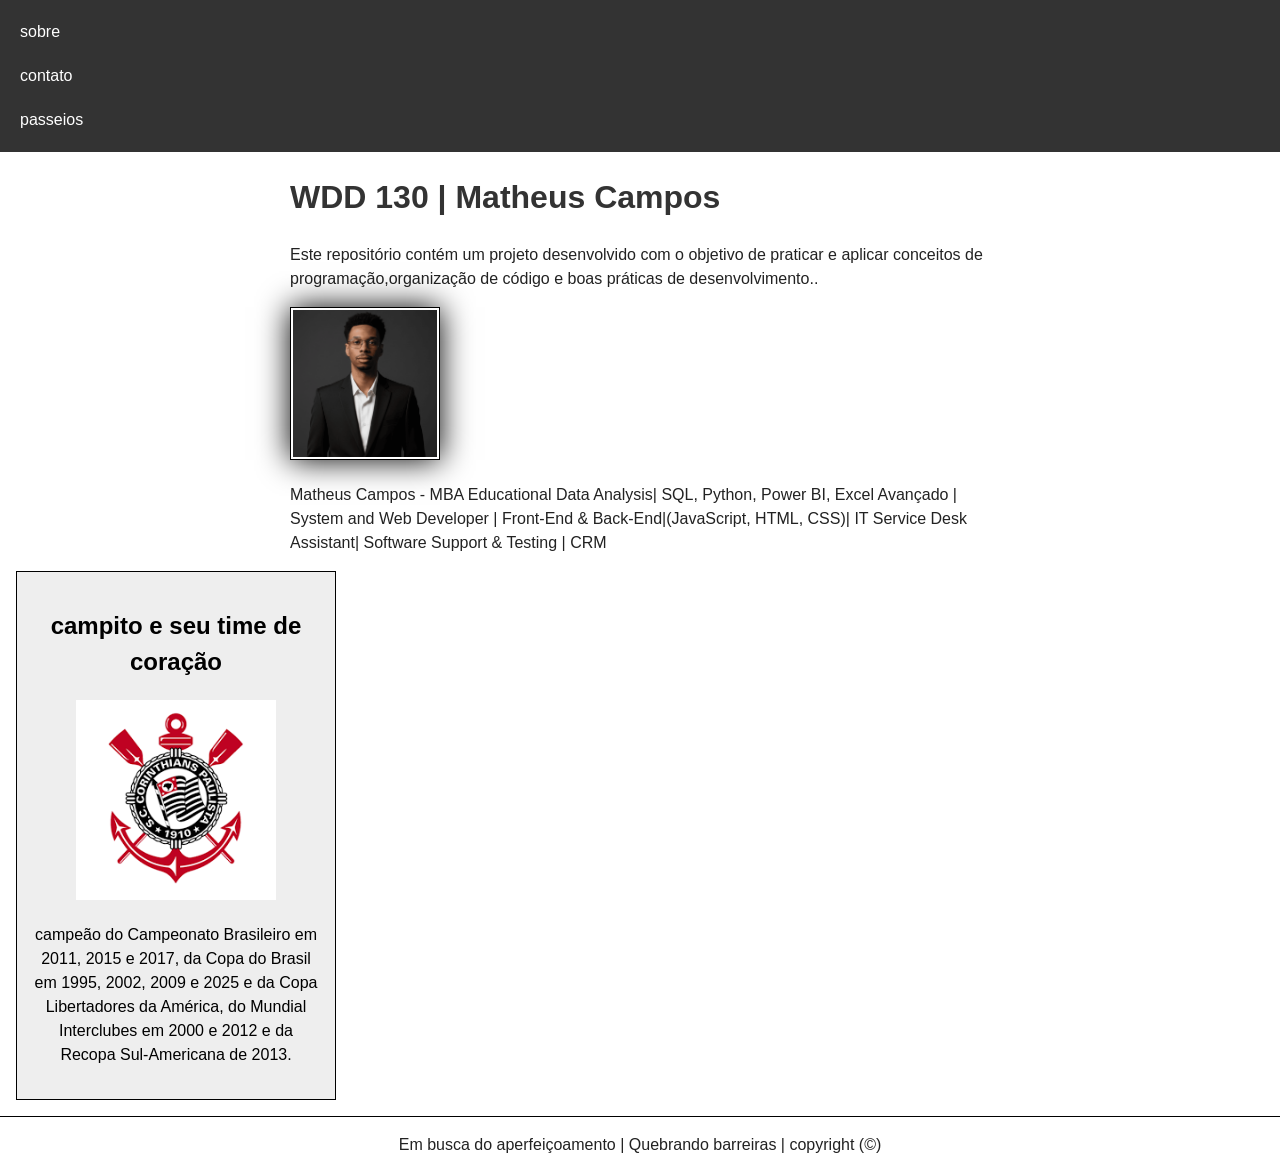
<file: index.html>
<!DOCTYPE html>
<html lang="pt-br">

<head>
    <meta charset="UTF-8">
    <meta name="viewport" content="width=device-width, initial-scale=1.0">
    <title>WDD 130 | Matheus Campos</title>
    <meta name="author" content="Matheus Campos">
    <meta name="description"
        content="Portfólio de Matheus Campos com projetos e estudos da BYU. Desenvolvimento contínuo, aprendizado prático e evolução constante na área de tecnologia.!!">
    <link rel="stylesheet" href="estilos/estilos.css">
</head>

<body>
    <header>
        <nav>

            <a href="sobre.html">sobre</a>
            <a href="contato.html">contato</a>
            <a href="passeios.html">passeios</a>

        </nav>

    </header>
    <main>
        <h1>WDD 130 | Matheus Campos</h1>
        <p>Este repositório contém um projeto desenvolvido com o objetivo de praticar e aplicar conceitos de
            programação,organização de código e boas práticas de desenvolvimento..</p>

        <img src="imagens/campitoperfil.png" alt="Foto de Campitoo" width="200">

        <p>Matheus Campos - MBA
            Educational Data Analysis| SQL, Python, Power BI, Excel Avançado |
            System and Web Developer | Front-End & Back-End|(JavaScript, HTML, CSS)|
            IT Service Desk Assistant| Software Support & Testing | CRM</p>

    </main>
    <aside>
        <h2>campito e seu time de coração</h2>
        <img src="imagens/corinthians.png" alt="Foto de Campitoo" width="200">
        <p>campeão do Campeonato Brasileiro em 2011, 2015 e 2017, da Copa do Brasil em 1995, 2002, 2009 e 2025 e da Copa
            Libertadores da América, do Mundial Interclubes em 2000 e 2012 e da Recopa Sul-Americana de 2013.</p>
    </aside>
    <footer>
        <p>Em busca do aperfeiçoamento | Quebrando barreiras | copyright (©)</p>
    </footer>

</body>

</html>
</file>
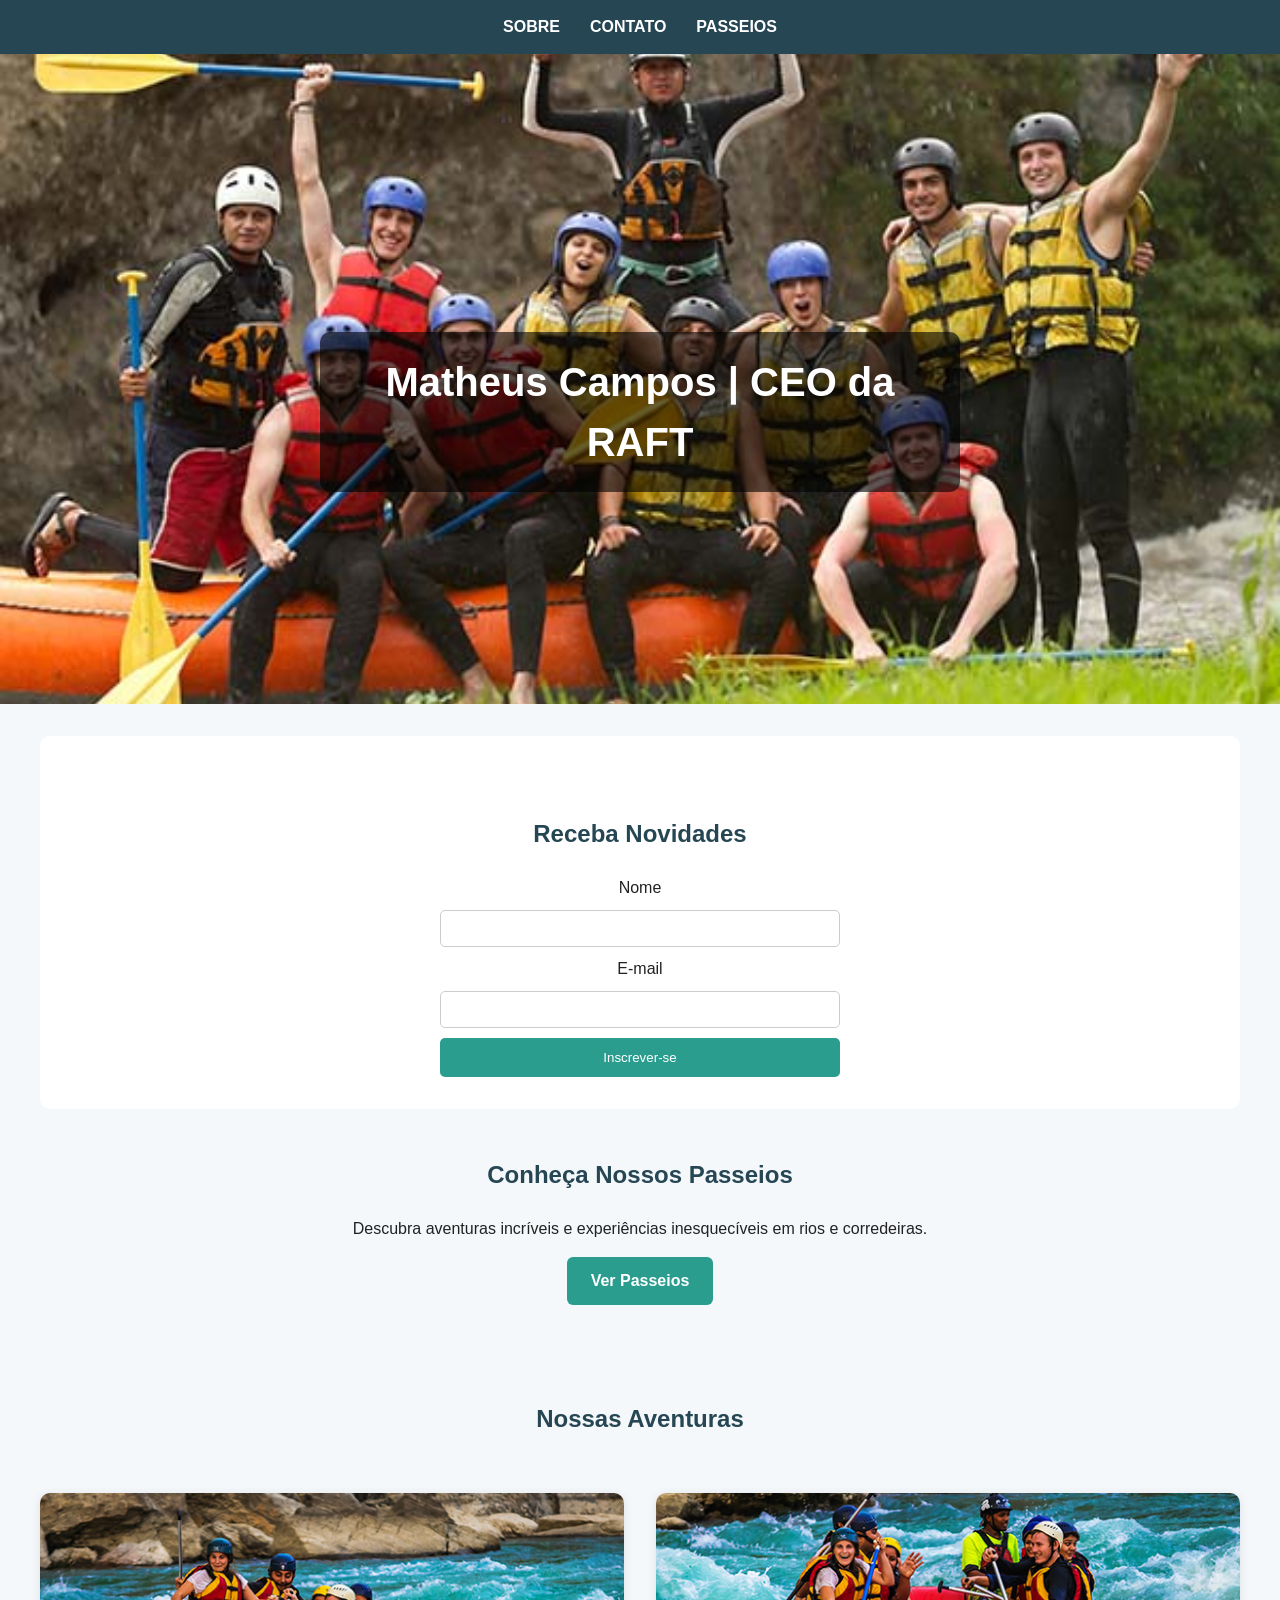
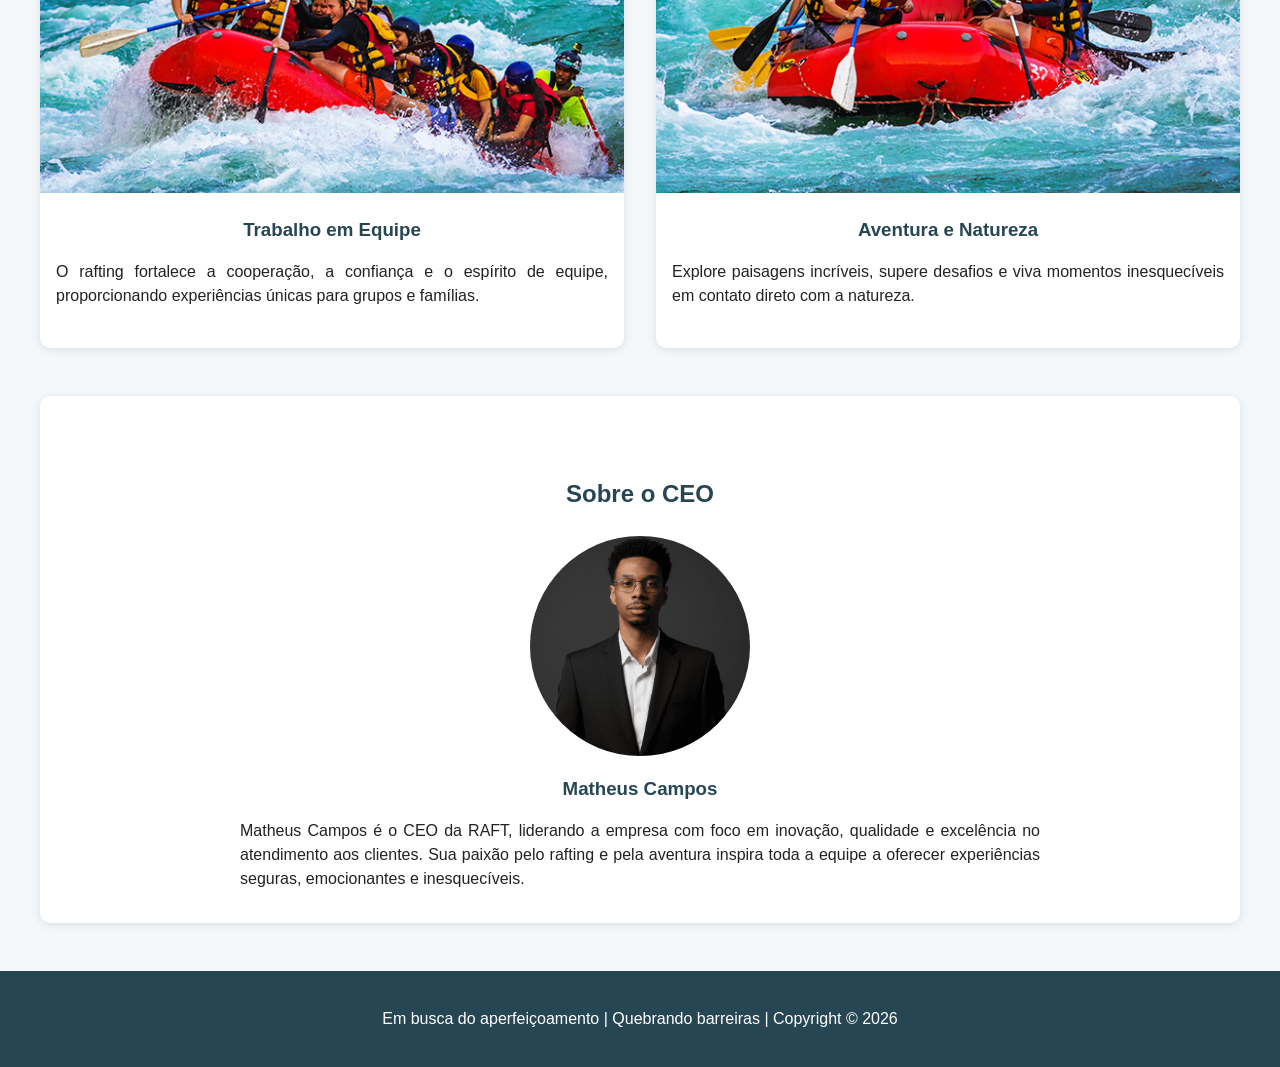
<file: wwr/index.html>
<!DOCTYPE html>
<html lang="pt-br">

<head>
    <meta charset="UTF-8">
    <meta name="viewport" content="width=device-width, initial-scale=1.0">
    <title>WDD 130 | Matheus Campos</title>
    <meta name="author" content="Matheus Campos">
    <meta name="description"
        content="Portfólio de Matheus Campos com projetos e estudos da BYU. Desenvolvimento contínuo, aprendizado prático e evolução constante na área de tecnologia.!!">
    <link rel="stylesheet" href="estilos/estilos.css">
</head>

<body>

    <header>
        <nav> <a href="sobre.html">Sobre</a> <a href="contato.html">Contato</a> <a href="passeios.html">Passeios</a>
        </nav>
    </header>
    <section class="hero"> <img src="imagens/rafting59_600.jpg" alt="Equipe praticando rafting">
        <h1>Matheus Campos | CEO da RAFT</h1>
    </section>
    <main>
        <section class="newsletter">
            <h2>Receba Novidades</h2>
            <form> <label for="nome">Nome</label> <input type="text" id="nome" name="nome" required> <label
                    for="email">E-mail</label> <input type="email" id="email" name="email" required> <button
                    type="submit">Inscrever-se</button> </form>
        </section>
        <section class="cta">
            <h2>Conheça Nossos Passeios</h2>
            <p> Descubra aventuras incríveis e experiências inesquecíveis em rios e corredeiras. </p> <a
                href="passeios.html">Ver Passeios</a>
        </section>

        <section class="grid-home">
            <h2>Nossas Aventuras</h2>
            <article> <img src="imagens/rafting18_600.jpg" alt="Equipe praticando rafting">
                <h3>Trabalho em Equipe</h3>
                <p> O rafting fortalece a cooperação, a confiança e o espírito de equipe, proporcionando experiências
                    únicas
                    para grupos e famílias. </p>
            </article>
            <article> <img src="imagens/rafting17_600.jpg" alt="Aventura em corredeiras">
                <h3>Aventura e Natureza</h3>
                <p> Explore paisagens incríveis, supere desafios e viva momentos inesquecíveis em contato direto com a
                    natureza. </p>
            </article>
        </section>
        <section class="biografia">
            <h2>Sobre o CEO</h2> <img src="imagens/campitoperfil.png" alt="Foto de Matheus Campos">
            <h3>Matheus Campos</h3>
            <p> Matheus Campos é o CEO da RAFT, liderando a empresa com foco em inovação, qualidade e excelência no
                atendimento aos clientes. Sua paixão pelo rafting e pela aventura inspira toda a equipe a oferecer
                experiências seguras, emocionantes e inesquecíveis. </p>
        </section>
    </main>
    <footer>
        <p> Em busca do aperfeiçoamento | Quebrando barreiras | Copyright © 2026 </p>
    </footer>
</body>

</html>
</file>
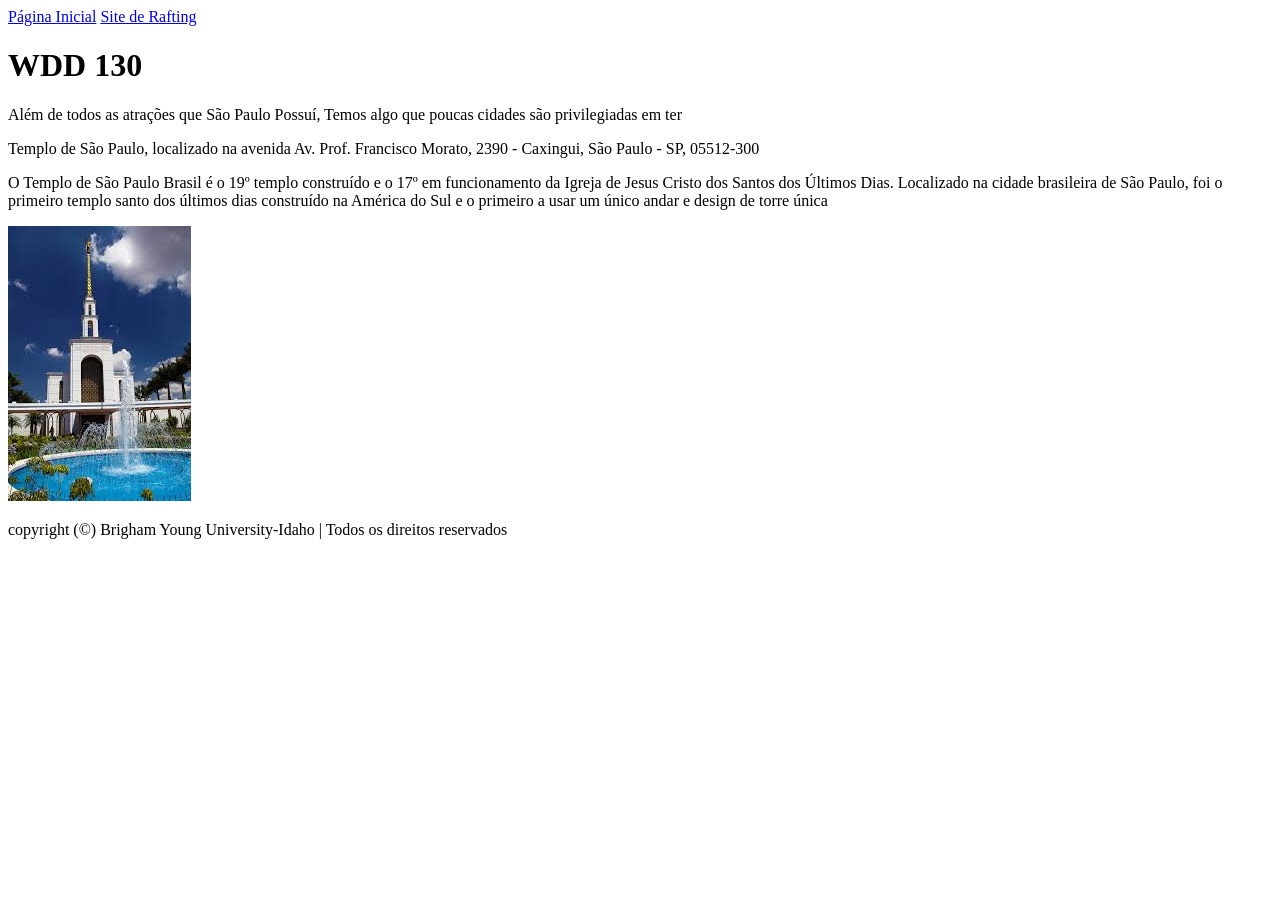
<file: semana01/cidade-favorita.html>
<!DOCTYPE html>
<html lang="pt-br">

<head>
    <meta charset="UTF-8">
    <meta name="viewport" content="width=device-width, initial-scale=1.0">
    <title>WDD 130 | Matheus Campos</title>
</head>

<body>
    <header>
        <nav>

            <a href="#">Página Inicial</a>
            <a href="wwr/">Site de Rafting</a>

        </nav>

    </header>
    <main>
        <h1>WDD 130</h1>

        <p>Além de todos as atrações que São Paulo Possuí, Temos algo que poucas cidades são privilegiadas em ter</p>

        <p>Templo de São Paulo, localizado na avenida Av. Prof. Francisco Morato, 2390 - Caxingui, São Paulo - SP,
            05512-300
        </p>

        <p>O Templo de São Paulo Brasil é o 19º templo construído e o 17º em funcionamento da Igreja de Jesus Cristo dos
            Santos dos
            Últimos Dias. Localizado na cidade brasileira de São Paulo, foi o primeiro templo santo dos últimos dias
            construído na
            América do Sul e o primeiro a usar um único andar e design de torre única</p>

        <img src="imagens/perfil.jpg" alt="Templo de São Paulo">
    </main>
    <footer>
        <p>copyright (©) Brigham Young University-Idaho | Todos os direitos reservados</p>
    </footer>
</body>

</html>
</file>
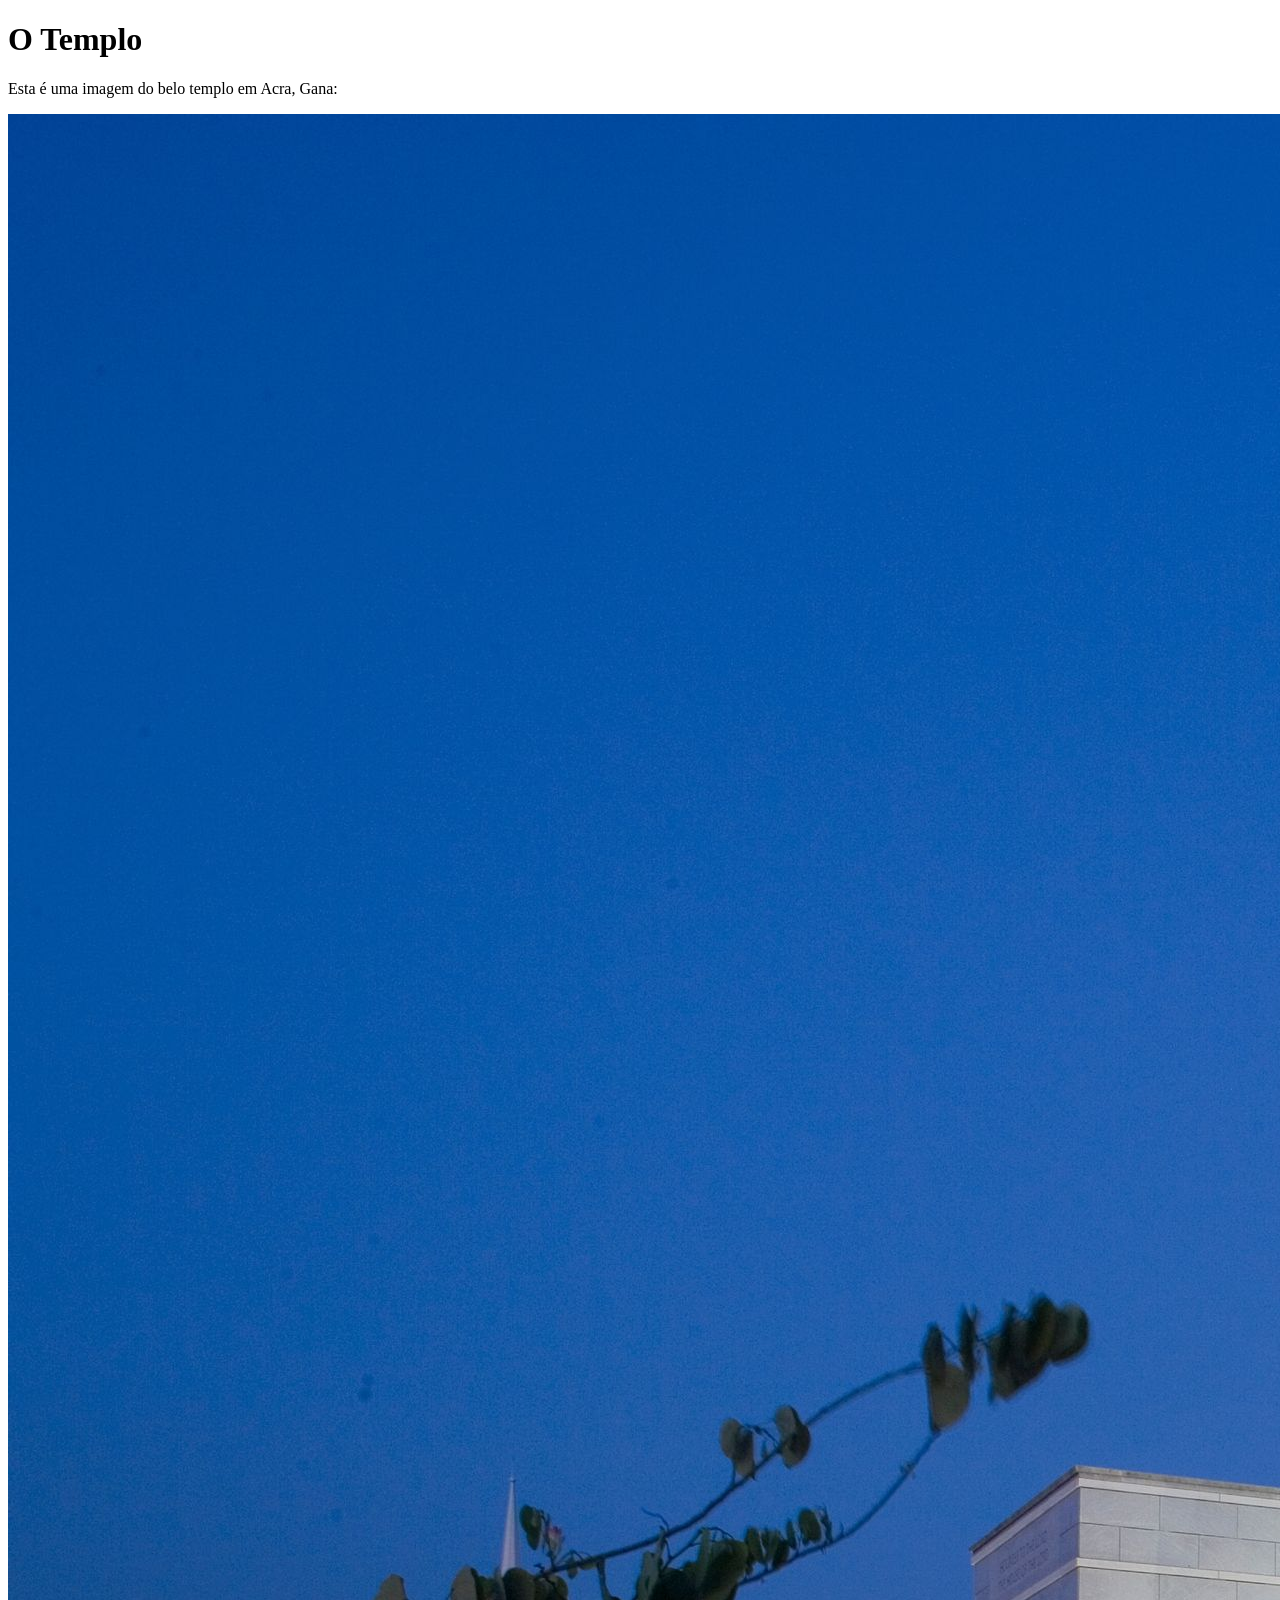
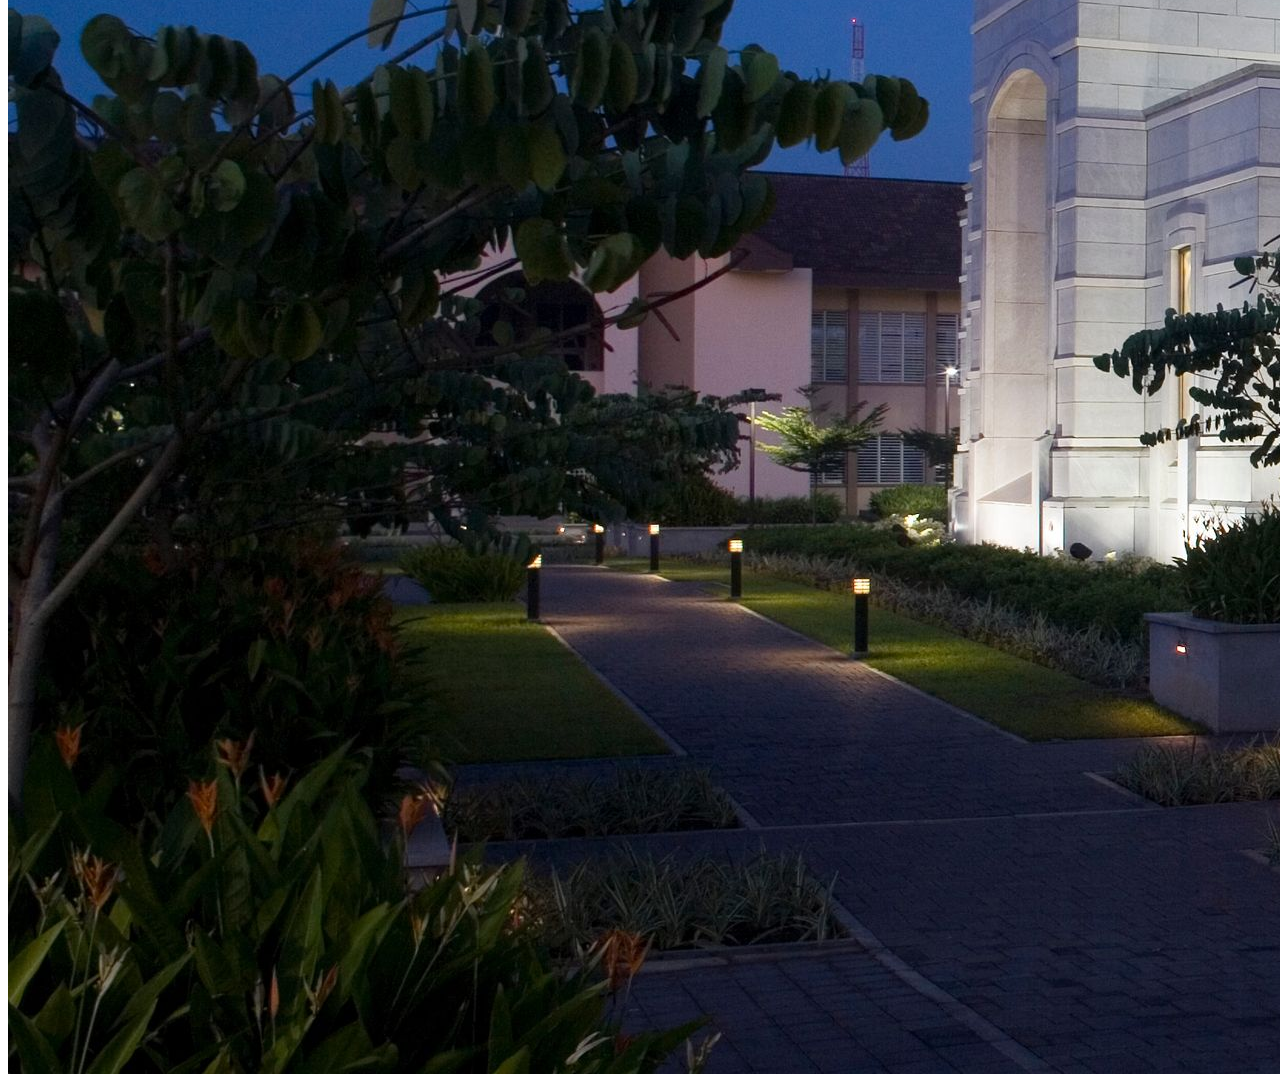
<file: semana01/imagens.html>
<!DOCTYPE html>
<html lang="pt-br">
<head>
    <meta charset="UTF-8">
    <meta name="viewport" content="width=device-width, initial-scale=1.0">
    <title>Imagem do Templo</title>
</head>
<body>
    <h1>O Templo</h1>
    <p>Esta é uma imagem do belo templo em Acra, Gana:</p>
    <img src="imagens/templo-largo.jpeg" alt="O Templo de Acra, Gana">
    
</body>
</html>
</file>
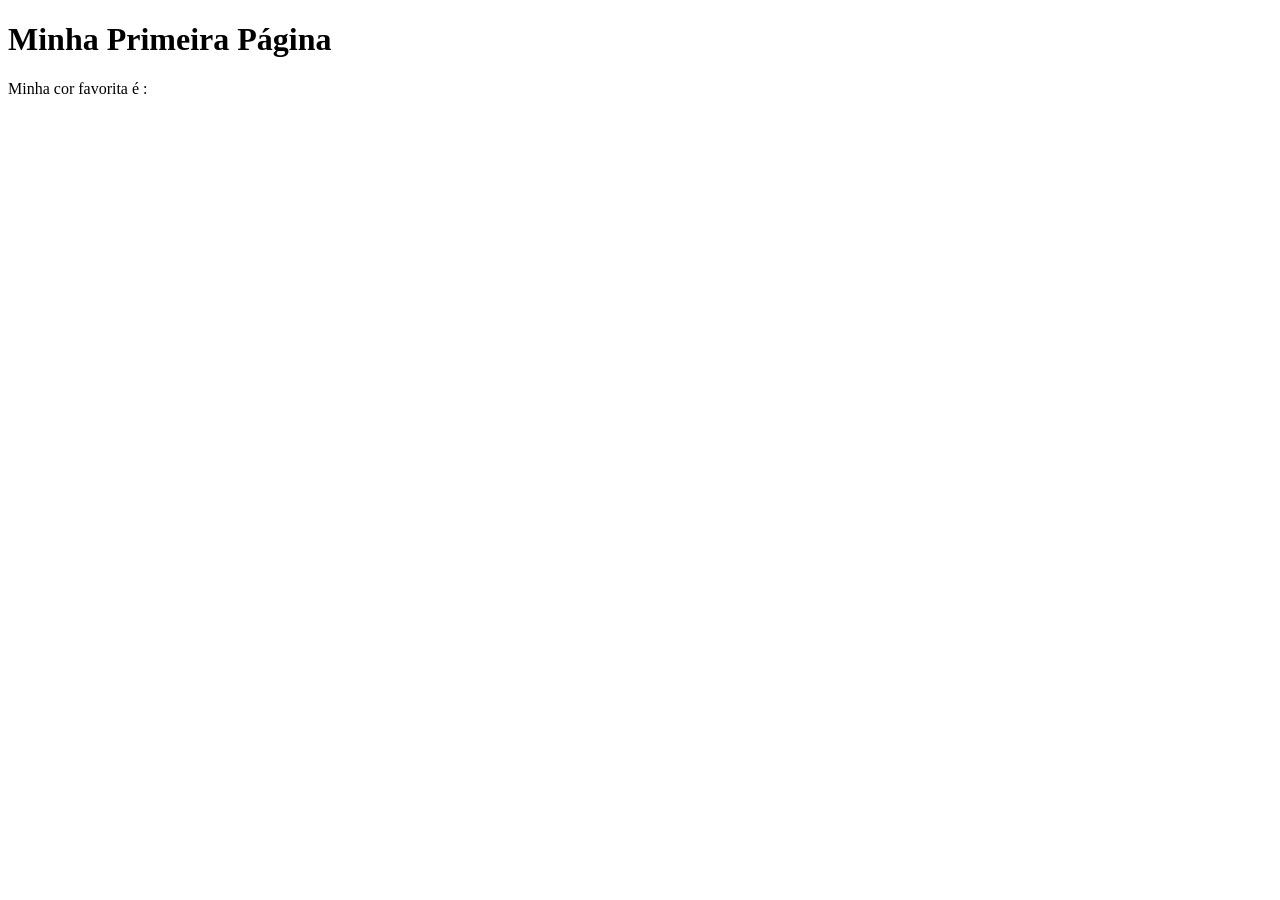
<file: semana01/primeira-pagina.html>
<!DOCTYPE html>
<html lang="pt-br">
<head>
    <meta charset="UTF-8">
    <meta name="viewport" content="width=device-width, initial-scale=1.0">
    <title>Minha Primeira Página</title>
</head>
<body>
    <h1>Minha Primeira Página</h1>
    <p>Minha cor favorita é : </p>
</body>
</html>
</file>
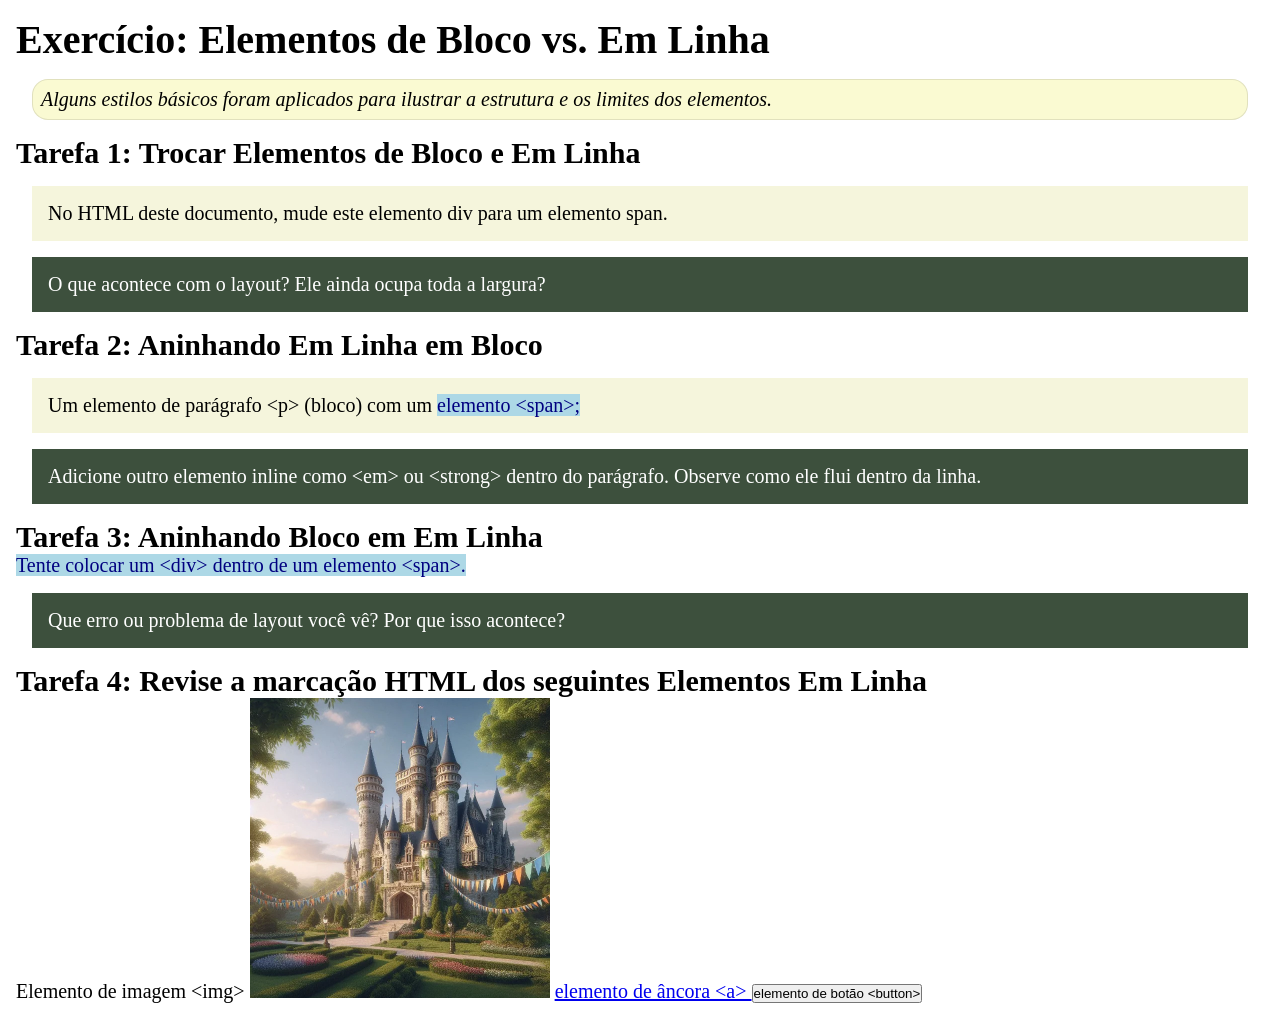
<file: semana02/bloco-vs-inline.html>
<!DOCTYPE html>
<html lang="pt-br">

<head>
    <meta charset="UTF-8">
    <meta name="viewport" content="width=device-width, initial-scale=1.0">
    <title>Exercício: Elementos de Bloco vs. Inline</title>
    <link rel="stylesheet" href="estilos/bloco-vs-inline.css">
</head>

<body>
    <main>
        <h1>Exercício: Elementos de Bloco vs. Em Linha</h1>
        <p class="note">Alguns estilos básicos foram aplicados para ilustrar a estrutura e os limites dos elementos.</p>

        <h2>Tarefa 1: Trocar Elementos de Bloco e Em Linha</h2>
        <div>No HTML deste documento, mude este elemento div para um elemento span.</div>

        <p class="question">O que acontece com o layout? Ele ainda ocupa toda a largura?</p>

        <h2>Tarefa 2: Aninhando Em Linha em Bloco</h2>
        <p>Um elemento de parágrafo &lt;p&gt; (bloco) com um <span>elemento &lt;span&gt;;</span></p>
        <p class="question">Adicione outro elemento inline como &lt;em&gt; ou &lt;strong&gt; dentro do parágrafo.
            Observe como ele flui dentro da linha.</p>

        <h2>Tarefa 3: Aninhando Bloco em Em Linha</h2>
        <span>Tente colocar um &lt;div&gt; dentro de um elemento &lt;span&gt;.</span>
        <p class="question">Que erro ou problema de layout você vê? Por que isso acontece?</p>


        <h2>Tarefa 4: Revise a marcação HTML dos seguintes Elementos Em Linha</h2>
        Elemento de imagem &lt;img&gt;
        <img src="imagens/castelo.webp" alt="imagem (imagens estão em linha)" width="300" height="300">
        <a href="https://churchofjesuschrist.org">elemento de âncora &lt;a&gt; </a>
        <button type="button">elemento de botão &lt;button&gt;</button>
    </main>
</body>

</html>
</file>
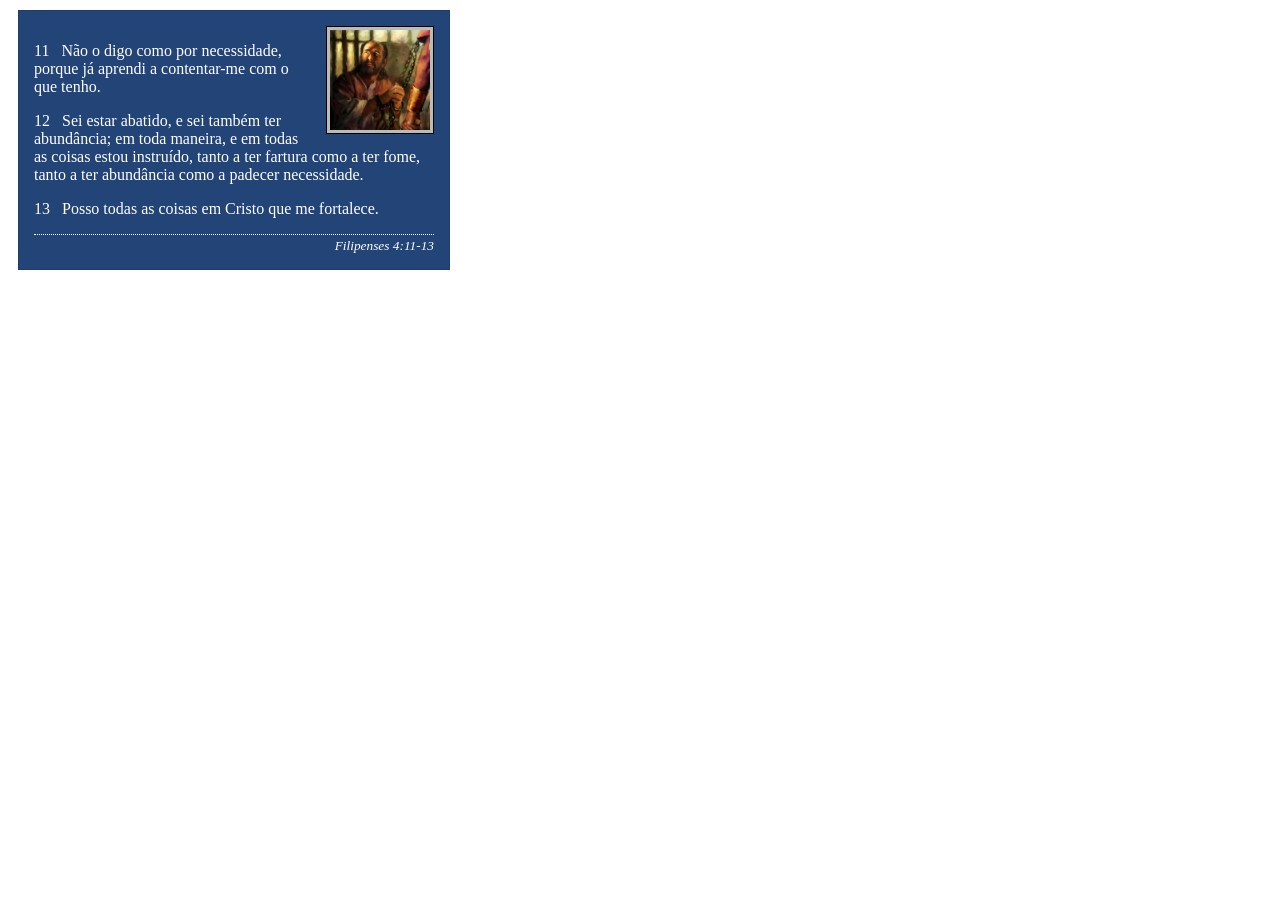
<file: semana02/box-model-solucao.html>
<!DOCTYPE html>
<html lang="pt-br">

<head>
    <meta charset="UTF-8">
    <meta name="viewport" content="width=device-width, initial-scale=1.0">
    <title>Atividade de Box Model</title>
    <link rel="stylesheet" href="estilos/box-model-solucao.css">
</head>

<body>
    <main>
        <div class="callout">
            <img src="imagens/apostolo-paulo-preso.webp" alt="Apóstolo Paulo - Preso em Roma" width="200" height="200">
            <blockquote>
                <p>11 &nbsp; Não o digo como por necessidade, porque já aprendi a contentar-me com o que tenho.</p>
                <p>12 &nbsp; Sei estar abatido, e sei também ter abundância; em toda maneira, e em todas as coisas estou
                    instruído, tanto a ter fartura como a ter fome, tanto a ter abundância como a padecer necessidade.
                </p>
                <p>13 &nbsp; Posso todas as coisas em Cristo que me fortalece.</p>
            </blockquote>
            <cite>Filipenses 4:11-13</cite>
        </div>
    </main>
</body>

</html>
</file>
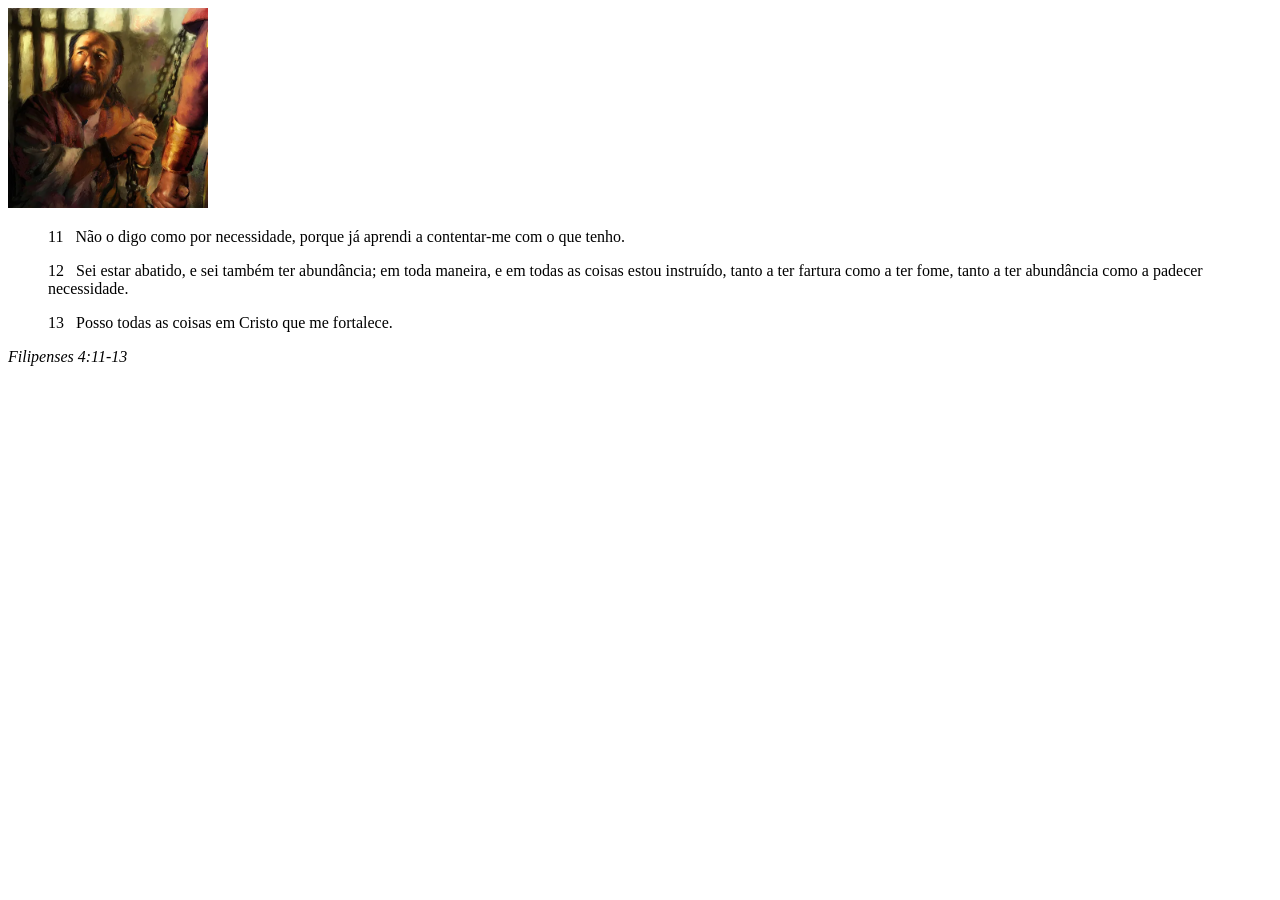
<file: semana02/box-model.html>
<!DOCTYPE html>
<html lang="pt-br">
<head>
    <meta charset="UTF-8">
    <meta name="viewport" content="width=device-width, initial-scale=1.0">
    <title>Atividade de Box Model</title>
</head>
<body>
    <main>
        <div class="callout">
            <img src="imagens/apostolo-paulo-preso.webp" alt="Apóstolo Paulo - Preso em Roma" width="200" height="200">
            <blockquote>
                <p>11 &nbsp; Não o digo como por necessidade, porque já aprendi a contentar-me com o que tenho.</p>
                <p>12 &nbsp; Sei estar abatido, e sei também ter abundância; em toda maneira, e em todas as coisas estou instruído, tanto a ter fartura como a ter fome, tanto a ter abundância como a padecer necessidade.</p>
                <p>13 &nbsp; Posso todas as coisas em Cristo que me fortalece.</p>
            </blockquote>
            <cite>Filipenses 4:11-13</cite>
        </div>
    </main>
</body>
</html>
</file>
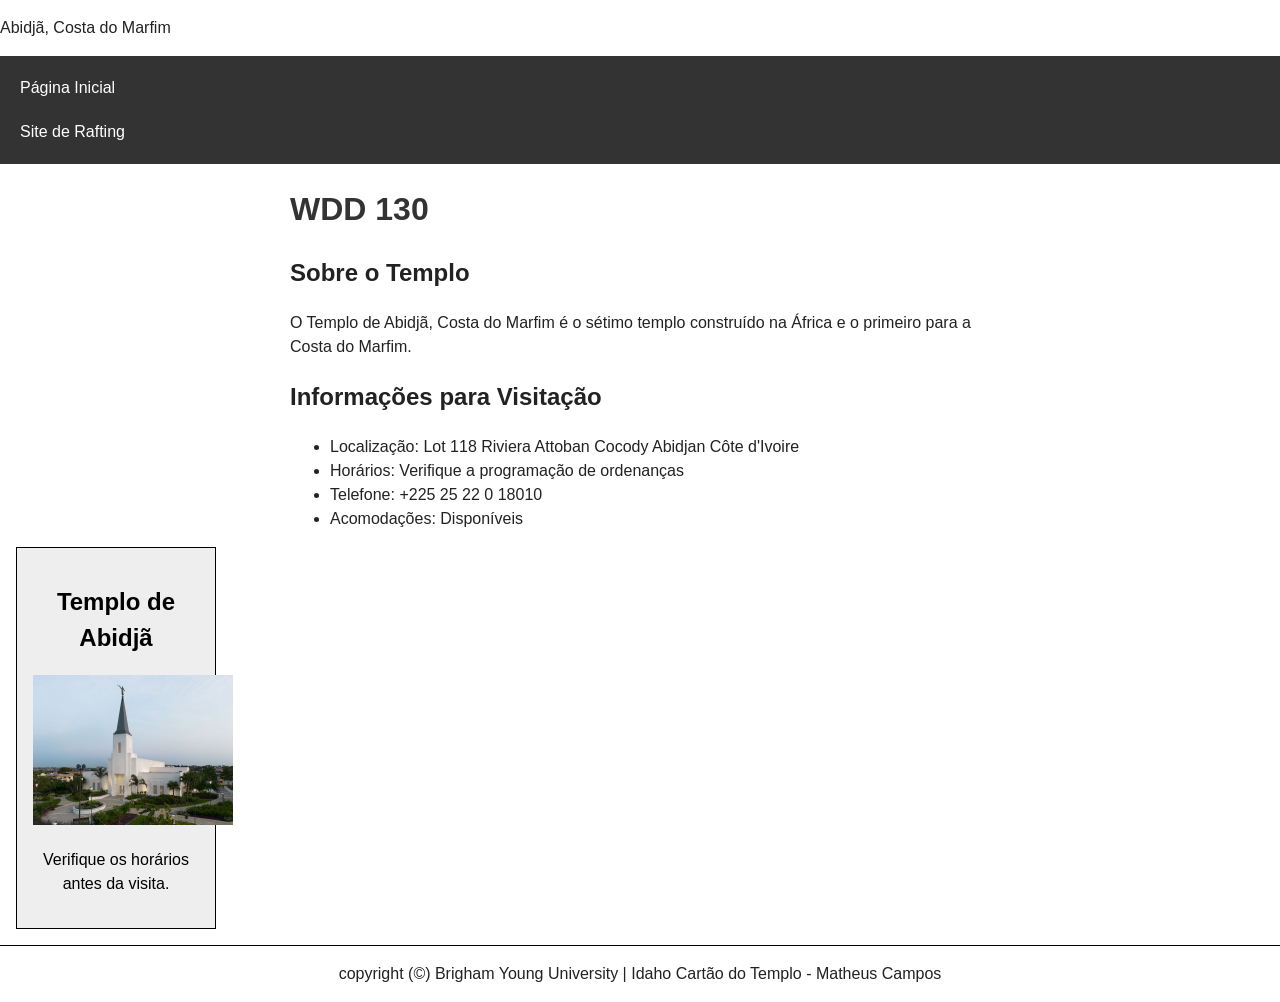
<file: semana02/templo.html>
<!DOCTYPE html>
<html lang="pt-br">

<head>
    <meta charset="UTF-8">
    <meta name="viewport" content="width=device-width, initial-scale=1.0">
    <meta name="author" content="Matheus Campos">
    <meta name="description" content="Informações sobre o Templo de Abidjã na Costa do Marfim">
    <title>WDD 130 | Matheus Campos</title>
    
    <link rel="stylesheet" href="estilos/estilos.css">

</head>

<body>
    <header>
        <p>Abidjã, Costa do Marfim</p>
        <nav>

            <a href="#">Página Inicial</a>
            <a href="wwr/">Site de Rafting</a>

        </nav>
    </header>

    <main>
        <h1>WDD 130</h1>
        
        <section>
            <h2>Sobre o Templo</h2>
            <p>O Templo de Abidjã, Costa do Marfim é o sétimo templo construído na África e o primeiro para a Costa do
                Marfim.</p>
        </section>
        <section>
            <h2>Informações para Visitação</h2>
            <ul>
                <li>Localização: Lot 118 Riviera Attoban Cocody Abidjan Côte d'Ivoire</li>
                <li>Horários: Verifique a programação de ordenanças</li>
                <li>Telefone: +225 25 22 0 18010</li>
                <li>Acomodações: Disponíveis</li>
            </ul>
        </section>
    </main>

     <aside>
    <h2>Templo de Abidjã</h2>
    <img src="imagens/perfil.jpeg" alt="Vista do Templo de Abidjã na Costa do Marfim">
    <p>Verifique os horários antes da visita.</p>
</aside>

    <footer>
        <p>copyright (©) Brigham Young University | Idaho Cartão do Templo - Matheus Campos</p>
    </footer>

</body>

</html>
</file>
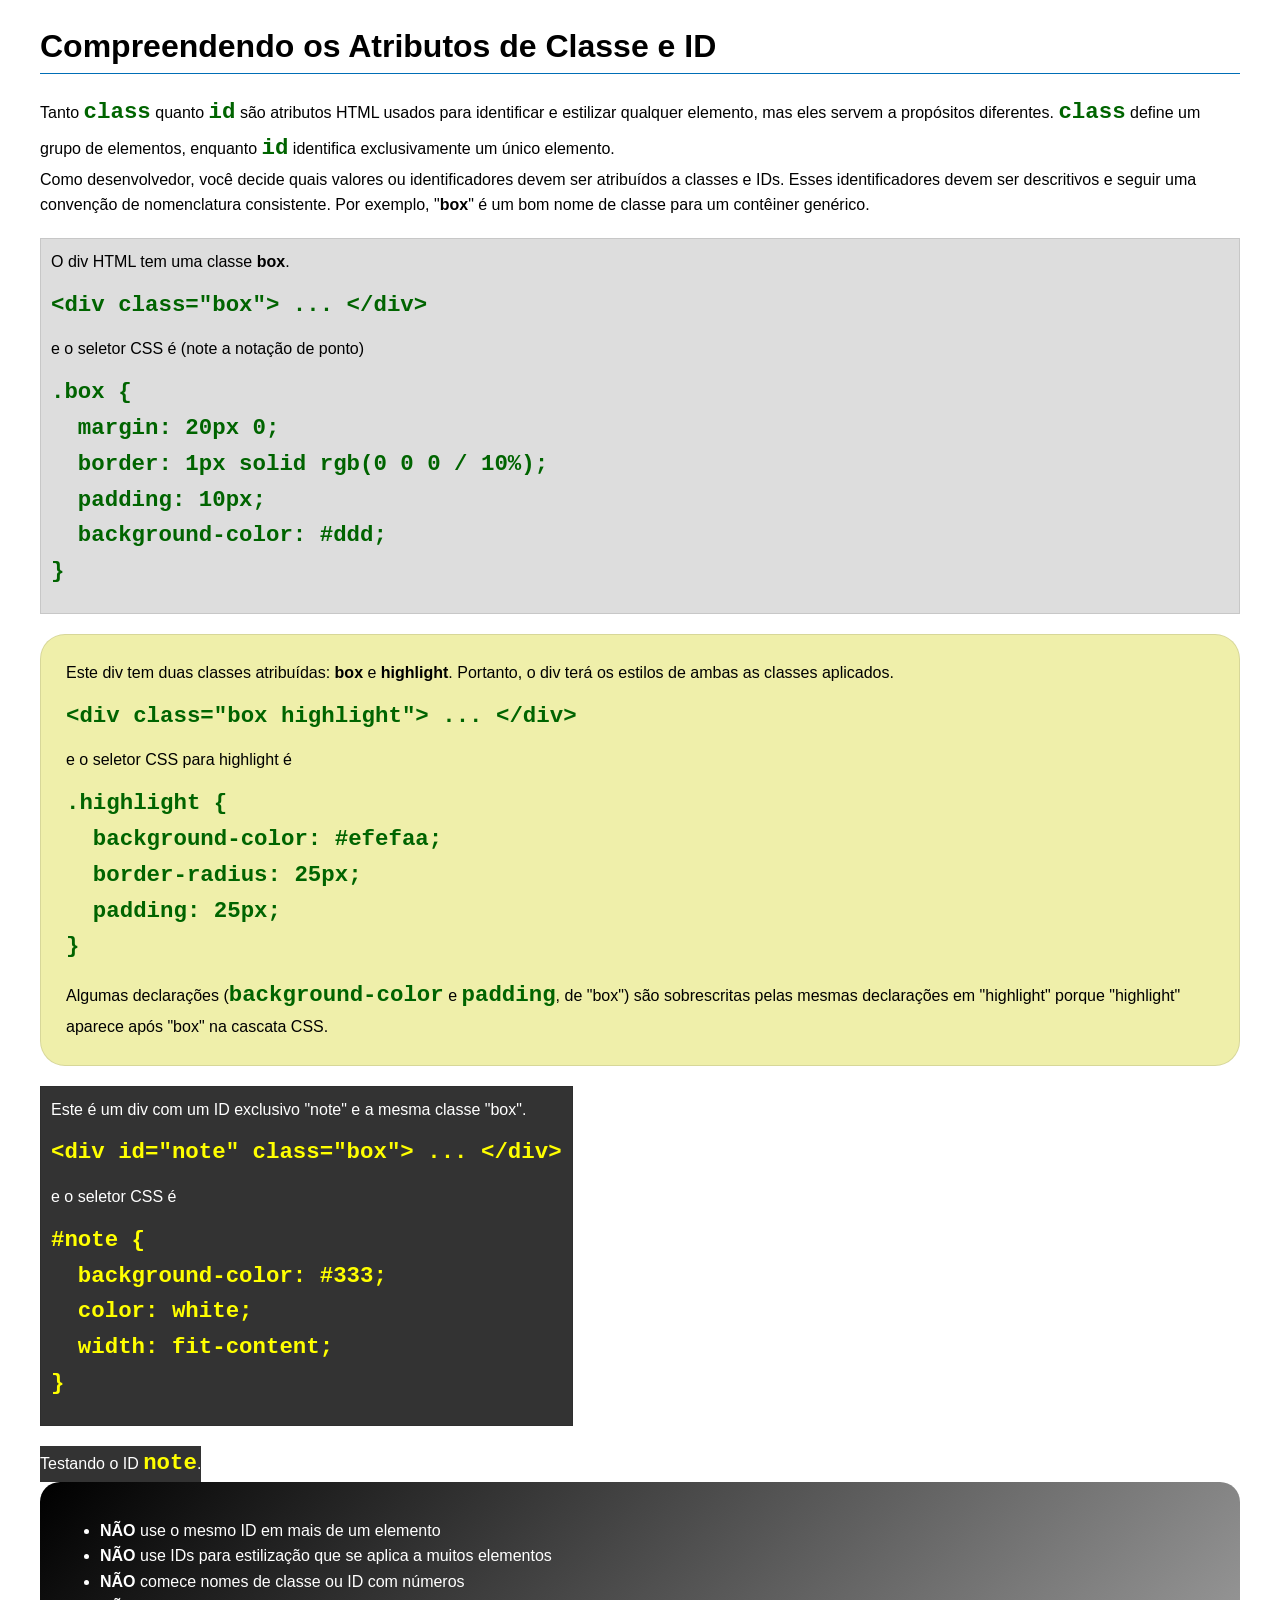
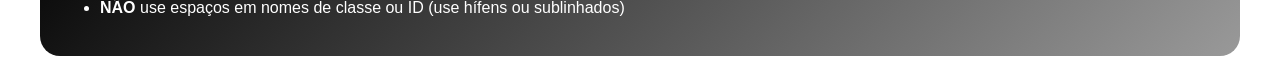
<file: semana03/classe-e-id.html>
<!DOCTYPE html>
<html lang="pt-br">

<head>
    <meta charset="UTF-8">
    <meta name="viewport" content="width=device-width, initial-scale=1.0">
    <title>Atributos de Classe vs ID</title>
    <link rel="stylesheet" href="estilos/classe-e-id.css">
</head>

<body>
    <h1>Compreendendo os Atributos de Classe e ID</h1>
    <p>Tanto <code>class</code> quanto <code>id</code> são atributos HTML usados para identificar e estilizar qualquer
        elemento, mas eles servem a propósitos diferentes. <code>class</code> define um grupo de elementos, enquanto
        <code>id</code> identifica exclusivamente um único elemento.
    </p>
    <p>Como desenvolvedor, você decide quais valores ou identificadores devem ser atribuídos a classes e IDs. Esses
        identificadores devem ser descritivos e seguir uma convenção de nomenclatura consistente. Por exemplo,
        "<strong>box</strong>" é um bom nome de classe para um contêiner genérico.</p>
    <div class="box">
        <p>O div HTML tem uma classe <strong>box</strong>.</p>
        <pre><code class="html">&lt;div class="box"&gt; ... &lt;/div&gt;</code></pre>
        e o seletor CSS é (note a notação de ponto)
        <pre><code class="css">.box {
  margin: 20px 0;
  border: 1px solid rgb(0 0 0 / 10%);
  padding: 10px;
  background-color: #ddd; 
}</code></pre>
    </div>

    <div class="box highlight">
        <p>Este div tem duas classes atribuídas: <strong>box</strong> e <strong>highlight</strong>. Portanto, o div terá
            os estilos de ambas as classes aplicados.</p>
        <pre><code class="html">&lt;div class="box highlight"&gt; ... &lt;/div&gt;</code></pre>
        e o seletor CSS para highlight é
        <pre><code class="css">.highlight {
  background-color: #efefaa;
  border-radius: 25px;
  padding: 25px;
}</code></pre>
        <p>Algumas declarações (<code>background-color</code> e <code>padding</code>, de "box") são sobrescritas pelas
            mesmas declarações em "highlight" porque "highlight" aparece após "box" na cascata CSS.</p>
    </div>

    <div id="note" class="box">
        <p>Este é um div com um ID exclusivo "note" e a mesma classe "box".</p>
        <pre><code class="html">&lt;div id="note" class="box"&gt; ... &lt;/div&gt;</code></pre>
        e o seletor CSS é
        <pre><code class="css">#note {
  background-color: #333;
  color: white;
  width: fit-content;
}</code></pre>
    </div>

    <div id="note">
        <p>Testando o ID <code>note</code>.</p>
    </div>

    <section id="melhor-pratica">
        <ul>
            <li><strong>NÃO</strong> use o mesmo ID em mais de um elemento</li>
            <li><strong>NÃO</strong> use IDs para estilização que se aplica a muitos elementos</li>
            <li><strong>NÃO</strong> comece nomes de classe ou ID com números</li>
            <li><strong>NÃO</strong> use espaços em nomes de classe ou ID (use hífens ou sublinhados)</li>
        </ul>
    </section>

    <br>

</body>

</html>
</file>
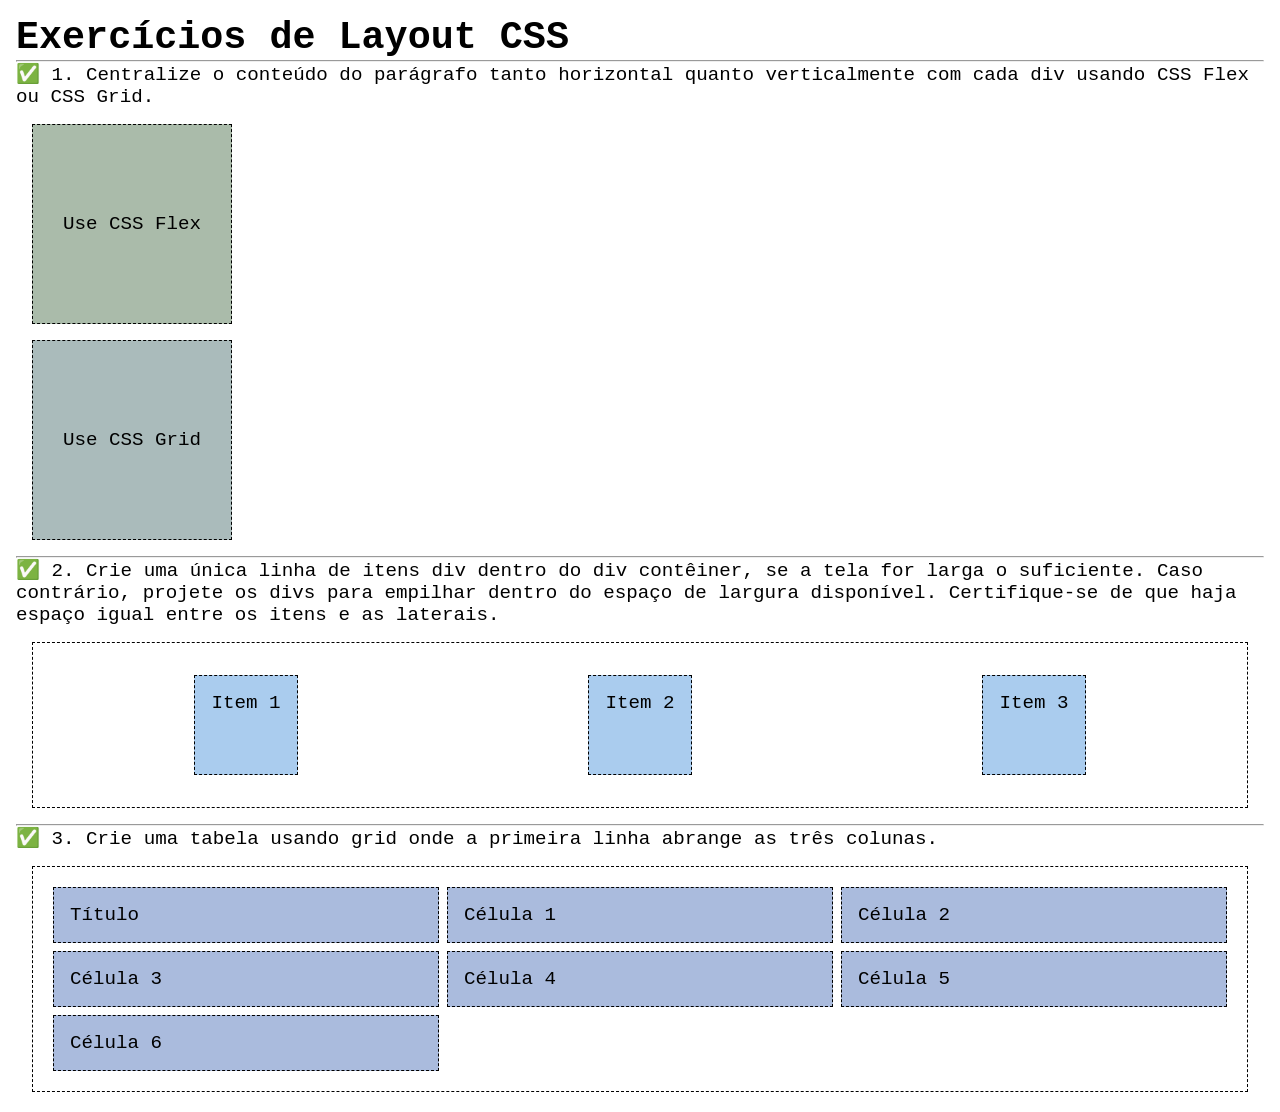
<file: semana04/exercicios-layout.html>
<!DOCTYPE html>
<html lang="pt-br">

<head>
    <meta charset="UTF-8">
    <meta name="viewport" content="width=device-width, initial-scale=1.0">
    <title>Exercícios de Layout CSS</title>
    <link rel="stylesheet" href="estilos/solucoes-dos-exercicios-de-layout.css">
</head>

<body>
    <main>
        <h1>Exercícios de Layout CSS</h1>
        <hr>
        <p>✅ 1. Centralize o conteúdo do parágrafo tanto horizontal quanto verticalmente com cada div usando CSS Flex ou
            CSS Grid.
        </p>
        <div class="one flex">
            <p>Use CSS Flex</p>
        </div>
        <div class="one grid">
            <p>Use CSS Grid</p>
        </div>
        <hr>
        <p>✅ 2. Crie uma única linha de itens div dentro do div contêiner, se a tela for larga o suficiente. Caso
            contrário, projete os
            divs para empilhar dentro do espaço de largura disponível. Certifique-se de que haja espaço igual entre os
            itens e as laterais.</p>
        <div class="container2">
            <div class="dois">
                <p>Item 1</p>
            </div>
            <div class="dois">
                <p>Item 2</p>
            </div>
            <div class="dois">
                <p>Item 3</p>
            </div>
        </div>
        <hr>
        <p>✅ 3. Crie uma tabela usando grid onde a primeira linha abrange as três colunas. </p>
        <div class="container3">
            <div class="tres colunas-3">
                <p>Título</p>
            </div>
            <div class="tres">
                <p>Célula 1</p>
            </div>
            <div class="tres">
                <p>Célula 2</p>
            </div>
            <div class="tres">
                <p>Célula 3</p>
            </div>
            <div class="tres">
                <p>Célula 4</p>
            </div>
            <div class="tres">
                <p>Célula 5</p>
            </div>
            <div class="tres">
                <p>Célula 6</p>
            </div>

        </div>
    </main>
</body>

</html>
</file>
<file: estilos/estilos.css>
* {
    box-sizing: border-box;
}

body {
    font-family: Arial, Arial, Helvetica, sans-serif;
    line-height: 1.5;
    color: #222;
    background: #fff;
    margin: 0;
}


nav {
    background-color: #333;
    padding: 10px;
}


nav a {
    color: #fff;
    padding: 10px;
    display: block;
    text-decoration: none;
}


main {
    max-width: 700px;
    margin: 0 auto;
}


h1 {
    color: #333;
}


main img {
    width: 150px;
    height: auto;
    border: 1px solid #000;
    padding: 2px;
    box-shadow: 0 0 30px #000;
}

aside {
    width: 20rem;
    margin: 1em;
    border: 1px solid #000;
    padding: 1em;
    background-color: #eee;
    color: #000;
    text-align: center;
}

aside img {
    width: 200px;
    height: auto;
}


p {
    padding: 0;
}

footer {
    margin-top: 1em;
    border-top: 1px solid #000;
    text-align: center;
}
</file>
<file: wwr/estilos/estilos.css>
body {
    font-family: Arial, Helvetica, sans-serif;
    line-height: 1.5;
    color: #222;
    background-color: #f4f8fb;
    margin: 0;
}

nav {
    background-color: #264653;
    display: flex;
    justify-content: center;
    gap: 30px;
    padding: 15px;
}

nav a {
    color: white;
    text-decoration: none;
    font-weight: bold;
    text-transform: uppercase;
    transition: 0.3s;
}

nav a:hover {
    color: #e9c46a;
}

.hero {
    position: relative;
    width: 100%;
}

.hero img {
    width: 100%;
    height: 650px;
    object-fit: cover;
    display: block;
}

.hero h1 {
    position: absolute;
    top: 50%;
    left: 50%;
    transform: translate(-50%, -50%);

    background-color: rgba(0, 0, 0, 0.6);
    color: white;

    padding: 20px 30px;
    border-radius: 10px;

    font-size: 2.5rem;
    text-align: center;
}

main {
    max-width: 1200px;
    margin: 0 auto;
    padding: 0 20px;
}

h2 {
    text-align: center;
    color: #264653;
    margin: 3rem 0 1.5rem;
}

.newsletter {
    background-color: white;
    padding: 2rem;
    margin: 2rem 0;
    border-radius: 10px;
    text-align: center;
}

.newsletter form {
    display: flex;
    flex-direction: column;
    max-width: 400px;
    margin: auto;
    gap: 10px;
}

.newsletter input {
    padding: 10px;
    border: 1px solid #ccc;
    border-radius: 5px;
}

.newsletter button {
    padding: 12px;
    border: none;
    background-color: #2a9d8f;
    color: white;
    border-radius: 5px;
    cursor: pointer;
}

.newsletter button:hover {
    background-color: #21867a;
}

.cta {
    text-align: center;
    margin: 3rem 0;
}

.cta a {
    display: inline-block;
    background-color: #2a9d8f;
    color: white;
    padding: 12px 24px;
    border-radius: 6px;
    text-decoration: none;
    font-weight: bold;
}

.cta a:hover {
    background-color: #21867a;
}

.grid-home {
    display: grid;
    grid-template-columns: repeat(2, 1fr);
    gap: 2rem;
    margin-bottom: 3rem;
}

.grid-home article {
    background: white;
    border-radius: 10px;
    overflow: hidden;
    box-shadow: 0 2px 10px rgba(0, 0, 0, 0.1);
}

.grid-home img {
    width: 100%;
    height: 300px;
    object-fit: cover;
}

.grid-home h2 {
    grid-column: 1 / -1;
    text-align: center;
}

.grid-home h3 {
    text-align: center;
    color: #264653;
    margin: 1rem 0;
}

.grid-home p {
    padding: 0 1rem 1.5rem;
    text-align: justify;
}

.biografia {
    background: white;
    padding: 2rem;
    border-radius: 10px;
    margin-bottom: 3rem;
    text-align: center;
    box-shadow: 0 2px 10px rgba(0, 0, 0, 0.1);
}

.biografia img {
    width: 220px;
    height: 220px;
    object-fit: cover;
    border-radius: 50%;
    display: block;
    margin: 1rem auto;
}

.biografia h3 {
    color: #264653;
    margin-bottom: 1rem;
}

.biografia p {
    max-width: 800px;
    margin: 0 auto;
    text-align: justify;
}

footer {
    background-color: #264653;
    color: white;
    text-align: center;
    padding: 20px;
    margin-top: 3rem;
}


@media (max-width: 768px) {

    .hero img {
        height: 400px;
    }

    .hero h1 {
        font-size: 1.8rem;
        width: 90%;
    }

    .grid-home {
        grid-template-columns: 1fr;
    }

    .biografia img {
        width: 180px;
        height: 180px;
    }
}
</file>
<file: semana02/estilos/bloco-vs-inline.css>
* {
    margin: 0;
    padding: 0;
}

body {
    font-size: 20px;
    margin: 1rem;
}

p,
div {
    background-color: beige;
    margin: 1rem;
    padding: 1rem;
}

span {
    color: navy;
    background-color: lightblue;
}

code {
    margin: 0;
    padding: 0;
    color: green;
    font-size: 1.2rem;
}

.note {
    font-style: italic;
    background-color: lightgoldenrodyellow;
    border-radius: 1rem;
    border: 1px solid rgb(0 0 0 / 10%);
    margin: 1rem;
    padding: .5rem;
}

.question {
    background-color: #3d503d;
    color: #fff;
}
</file>
<file: semana02/estilos/box-model-solucao.css>
.callout {
    max-width: 400px;
    margin: 10px;
    border: 1px solid rgba(0, 0, 0, .1);
    padding: 15px;
    background-color: #247;
    color: #fff;
}

.callout img {
    float: right;
    margin: 0 0 10px 15px;
    border: 1px solid #000;
    padding: 3px;
    background-color: #bbb;
    width: 100px;
    height: auto;

}

blockquote {
    margin: 0;
}

cite {
    display: block;
    border-top: 1px dotted #fff;
    padding-top: 3px;
    text-align: right;
    font-size: smaller;
}
</file>
<file: semana02/estilos/estilos.css>
* {
    box-sizing: border-box;
}

body {
    font-family: Arial, Arial, Helvetica, sans-serif;
    line-height: 1.5;
    color: #222;
    background: #fff;
    margin: 0;
}


nav {
    background-color: #333;
    padding: 10px;
}


nav a {
    color: #fff;
    padding: 10px;
    display: block;
    text-decoration: none;
}


main {
    max-width: 700px;
    margin: 0 auto;
}


h1 {
    color: #333;
}


main img {
    width: 150px;
    height: auto;
    border: 1px solid #000;
    padding: 2px;
    box-shadow: 0 0 30px #000;
}

aside {
    width: 200px;
    margin: 1em;
    border: 1px solid #000;
    padding: 1em;
    background-color: #eee;
    color: #000;
    text-align: center;
}

aside img {
    width: 200px;
    height: auto;
}


p {
    padding: 0;
}

footer {
    margin-top: 1em;
    border-top: 1px solid #000;
    text-align: center;
}
</file>
<file: semana03/estilos/classe-e-id.css>
body {
    font-family: Arial, sans-serif;
    line-height: 1.6;
    margin: 0;
    padding: 0 40px;
}

h1 {
    border-bottom: 1px solid rgb(0 110 182);
    padding-bottom: 0;
}



p {
    margin: 0;
}

code {
    color: darkgreen;
    font-weight: 700;
    font-size: 1.4rem;
}

/* Class exemplos - podem ser reutilizados */

.box {
    margin: 20px 0;
    border: 1px solid rgb(0 0 0 / 10%);
    padding: 10px;
    background-color: #ddd; /* essa é a abreviação para #dddddd */
}

.highlight {
    background-color: #efefaa;
    border-radius: 25px;
    padding: 25px;
}

/* ID exemplos - devem ser únicos */

#note {
    background-color: #333;
    color: white;
    width: fit-content;
}

#note code {
    color: yellow;
}

#melhor-pratica {
    background: linear-gradient(135deg, #000 0%, #999 100%);
    color: white;
    border-radius: 20px;
    padding: 20px
}
</file>
<file: semana04/estilos/solucoes-dos-exercicios-de-layout.css>
* {
    margin: 0;
    padding: 0;
    box-sizing: border-box;
}

body {
    margin: 1rem;
    font-family: monospace;
    font-size: 1.2rem;
}

div {
    margin: 1rem;
    border: 1px dashed;
    padding: 1rem;
}

.one {
    width: 200px;
    height: 200px;
}

.flex {
    background-color: #aba;
    display: flex;
    justify-content: center;
    align-items: center;
}

.grid {
    background-color: #abb;
    display: grid;
    place-items: center;
}

.container2 {
    display: flex;
    flex-wrap: wrap;
    justify-content: space-around;
}

.dois {
    background-color: #ace;
    height: 100px;
}

.container3 {
    display: grid;
    grid-template-columns: repeat(3, 1fr);
}

.columns-3 {
    grid-column: span 3;}

.tres {
    margin: .25rem;
    background-color: #abd;
}
</file>
